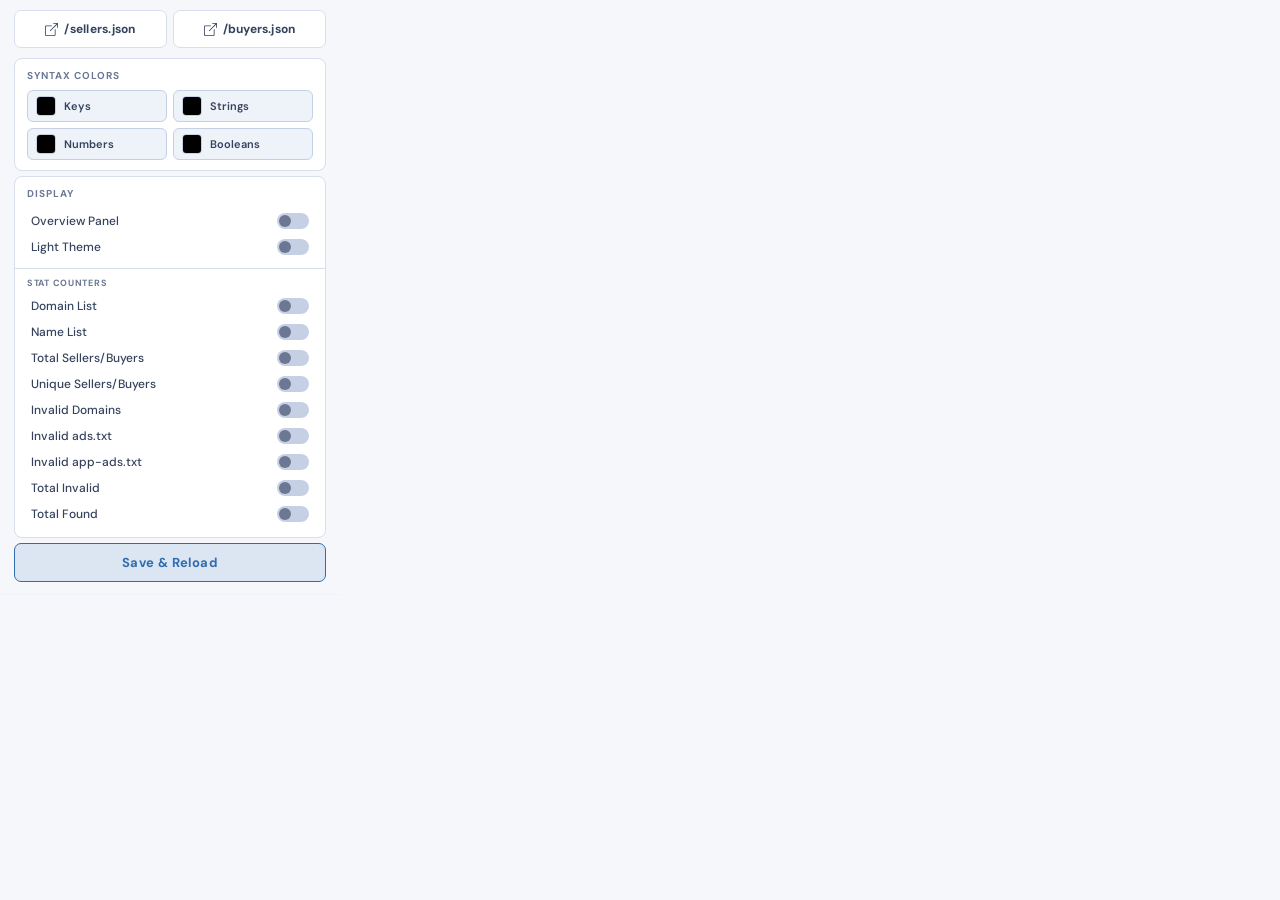
<file: index.html>
<!DOCTYPE html>
<html lang="en">
<head>
    <meta charset="utf-8">
    <link rel="stylesheet" href="popup.css">

</head>
<body>

  <div class="content">

    <div class="open-btns-row">
      <button class="sellers-btn" id="openSellersBtn">
        <svg viewBox="0 0 16 16" xmlns="http://www.w3.org/2000/svg">
          <path d="M8.636 3.5a.5.5 0 0 0-.5-.5H1.5A1.5 1.5 0 0 0 0 4.5v10A1.5 1.5 0 0 0 1.5 16h10a1.5 1.5 0 0 0 1.5-1.5V7.864a.5.5 0 0 0-1 0V14.5a.5.5 0 0 1-.5.5h-10a.5.5 0 0 1-.5-.5v-10a.5.5 0 0 1 .5-.5h6.636a.5.5 0 0 0 .5-.5z"/>
          <path d="M16 .5a.5.5 0 0 0-.5-.5h-5a.5.5 0 0 0 0 1h3.793L6.146 9.146a.5.5 0 1 0 .708.708L15 1.707V5.5a.5.5 0 0 0 1 0v-5z"/>
        </svg>
        /sellers.json
      </button>
      <button class="sellers-btn" id="openBuyersBtn">
        <svg viewBox="0 0 16 16" xmlns="http://www.w3.org/2000/svg">
          <path d="M8.636 3.5a.5.5 0 0 0-.5-.5H1.5A1.5 1.5 0 0 0 0 4.5v10A1.5 1.5 0 0 0 1.5 16h10a1.5 1.5 0 0 0 1.5-1.5V7.864a.5.5 0 0 0-1 0V14.5a.5.5 0 0 1-.5.5h-10a.5.5 0 0 1-.5-.5v-10a.5.5 0 0 1 .5-.5h6.636a.5.5 0 0 0 .5-.5z"/>
          <path d="M16 .5a.5.5 0 0 0-.5-.5h-5a.5.5 0 0 0 0 1h3.793L6.146 9.146a.5.5 0 1 0 .708.708L15 1.707V5.5a.5.5 0 0 0 1 0v-5z"/>
        </svg>
        /buyers.json
      </button>
    </div>

    <div class="card">
      <div class="card-label">Syntax Colors</div>
      <div class="color-grid">
        <label class="color-item">
          <div class="color-swatch"><input type="color" id="keyColor"></div>
          <span class="color-name">Keys</span>
        </label>
        <label class="color-item">
          <div class="color-swatch"><input type="color" id="strColor"></div>
          <span class="color-name">Strings</span>
        </label>
        <label class="color-item">
          <div class="color-swatch"><input type="color" id="numColor"></div>
          <span class="color-name">Numbers</span>
        </label>
        <label class="color-item">
          <div class="color-swatch"><input type="color" id="boolColor"></div>
          <span class="color-name">Booleans</span>
        </label>
      </div>
    </div>

    <div class="card">
      <div class="card-label">Display</div>
      <div class="toggle-list">
        <div class="toggle-row">
          <label class="toggle-label" for="showPanel">Overview Panel</label>
          <label class="switch"><input type="checkbox" id="showPanel"><span class="switch-track"></span></label>
        </div>
        <div class="toggle-row">
          <label class="toggle-label" for="themeToggle">Light Theme</label>
          <label class="switch"><input type="checkbox" id="themeToggle"><span class="switch-track"></span></label>
        </div>
      </div>

      <div class="card-divider"></div>
      <div class="mini-label">Stat Counters</div>

      <div class="toggle-list">
        <div class="toggle-row">
          <label class="toggle-label" for="showDomainList">Domain List</label>
          <label class="switch"><input type="checkbox" id="showDomainList"><span class="switch-track"></span></label>
        </div>
        <div class="toggle-row">
          <label class="toggle-label" for="showNameList">Name List</label>
          <label class="switch"><input type="checkbox" id="showNameList"><span class="switch-track"></span></label>
        </div>
        <div class="toggle-row">
          <label class="toggle-label" for="showTotalSellers">Total Sellers/Buyers</label>
          <label class="switch"><input type="checkbox" id="showTotalSellers"><span class="switch-track"></span></label>
        </div>
        <div class="toggle-row">
          <label class="toggle-label" for="showUniqueSellers">Unique Sellers/Buyers</label>
          <label class="switch"><input type="checkbox" id="showUniqueSellers"><span class="switch-track"></span></label>
        </div>
        <div class="toggle-row">
          <label class="toggle-label" for="showInvalidDomains">Invalid Domains</label>
          <label class="switch"><input type="checkbox" id="showInvalidDomains"><span class="switch-track"></span></label>
        </div>
        <div class="toggle-row">
          <label class="toggle-label" for="showInvalidAds">Invalid ads.txt</label>
          <label class="switch"><input type="checkbox" id="showInvalidAds"><span class="switch-track"></span></label>
        </div>
        <div class="toggle-row">
          <label class="toggle-label" for="showInvalidAppAds">Invalid app-ads.txt</label>
          <label class="switch"><input type="checkbox" id="showInvalidAppAds"><span class="switch-track"></span></label>
        </div>
        <div class="toggle-row">
          <label class="toggle-label" for="showTotalInvalid">Total Invalid</label>
          <label class="switch"><input type="checkbox" id="showTotalInvalid"><span class="switch-track"></span></label>
        </div>
        <div class="toggle-row">
          <label class="toggle-label" for="showTotalFound">Total Found</label>
          <label class="switch"><input type="checkbox" id="showTotalFound"><span class="switch-track"></span></label>
        </div>
      </div>
    </div>

    <button class="save-btn" id="saveBtn">Save & Reload</button>
  </div>

  <div class="footer">
    <span class="footer-text">Open-source project:</span>
    <a class="footer-link" href="https://github.com/Chrome-Extensions-labs/Sellers.json-Inspector" target="_blank" rel="noopener noreferrer">
      GitHub
      <svg viewBox="0 0 16 16" xmlns="http://www.w3.org/2000/svg">
        <path d="M8 0C3.58 0 0 3.58 0 8c0 3.54 2.29 6.53 5.47 7.59.4.07.55-.17.55-.38 0-.19-.01-.82-.01-1.49-2.01.37-2.53-.49-2.69-.94-.09-.23-.48-.94-.82-1.13-.28-.15-.68-.52-.01-.53.63-.01 1.08.58 1.23.82.72 1.21 1.87.87 2.33.66.07-.52.28-.87.51-1.07-1.78-.2-3.64-.89-3.64-3.95 0-.87.31-1.59.82-2.15-.08-.2-.36-1.02.08-2.12 0 0 .67-.21 2.2.82.64-.18 1.32-.27 2-.27.68 0 1.36.09 2 .27 1.53-1.04 2.2-.82 2.2-.82.44 1.1.16 1.92.08 2.12.51.56.82 1.27.82 2.15 0 3.07-1.87 3.75-3.65 3.95.29.25.54.73.54 1.48 0 1.07-.01 1.93-.01 2.2 0 .21.15.46.55.38A8.013 8.013 0 0016 8c0-4.42-3.58-8-8-8z"/>
      </svg>
    </a>
  </div>

  <script src="popup.js"></script>
</body>
</html>
</file>
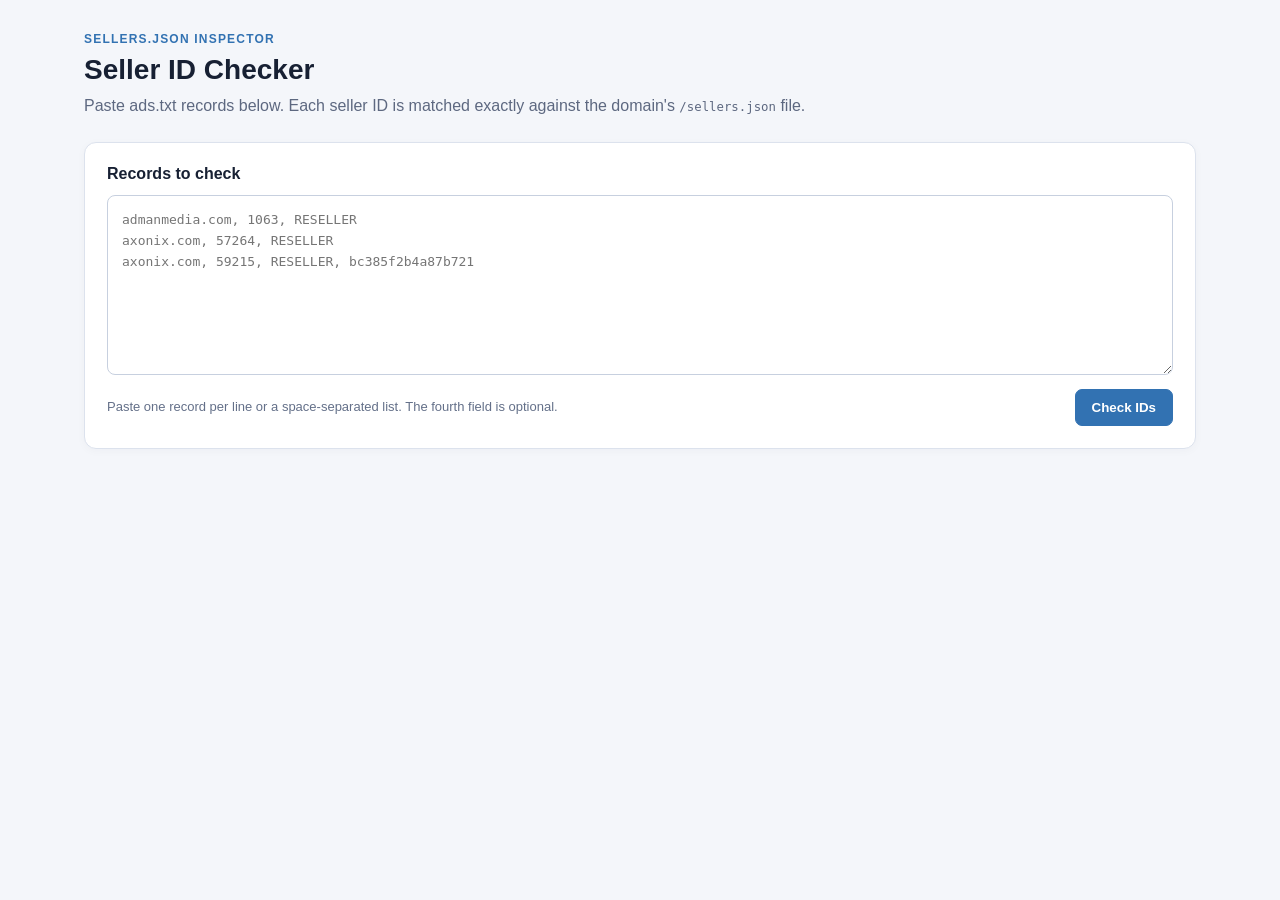
<file: checker.html>
<!DOCTYPE html>
<html lang="en">
<head>
  <meta charset="utf-8">
  <meta name="viewport" content="width=device-width, initial-scale=1">
  <title>Seller ID Checker — Sellers.json Inspector</title>
  <link rel="stylesheet" href="checker.css">
</head>
<body>
  <main>
    <header>
      <div class="eyebrow">Sellers.json Inspector</div>
      <h1>Seller ID Checker</h1>
      <p>Paste ads.txt records below. Each seller ID is matched exactly against the domain's <code>/sellers.json</code> file.</p>
    </header>

    <section class="card">
      <label for="entries">Records to check</label>
      <textarea id="entries" spellcheck="false" placeholder="admanmedia.com, 1063, RESELLER&#10;axonix.com, 57264, RESELLER&#10;axonix.com, 59215, RESELLER, bc385f2b4a87b721"></textarea>
      <div class="input-footer">
        <span>Paste one record per line or a space-separated list. The fourth field is optional.</span>
        <button id="checkBtn" class="primary">Check IDs</button>
      </div>
    </section>

    <section class="card" id="resultsSection" hidden aria-live="polite">
      <div class="result-heading">
        <div>
          <h2>Results</h2>
          <p id="progress"></p>
        </div>
        <button id="copyBtn" disabled>Copy Report</button>
      </div>
      <div class="stats">
        <div><strong id="totalCount">0</strong><span>Total</span></div>
        <div><strong id="foundCount">0</strong><span>Found</span></div>
        <div><strong id="missingCount">0</strong><span>ID Missing</span></div>
        <div><strong id="errorCount">0</strong><span>Errors</span></div>
        <div><strong id="invalidCount">0</strong><span>Invalid Format</span></div>
      </div>
      <div class="table-wrap">
        <table>
          <thead><tr><th>Status</th><th>Record</th><th>Domain / file</th><th>Details</th></tr></thead>
          <tbody id="resultsBody"></tbody>
        </table>
      </div>
    </section>
  </main>
  <script src="checker-core.js"></script>
  <script src="checker.js"></script>
</body>
</html>
</file>
<file: popup.css>
@import url('https://fonts.googleapis.com/css2?family=DM+Sans:wght@400;500;600;700&display=swap');

:root {
  --bg: #f5f7fb;
  --surface: #ffffff;
  --surface2: #eef2f9;
  --border: #d8deeb;
  --border2: #c6d0e4;
  --text: #172033;
  --text2: #34425d;
  --muted: #6c7893;
  --accent: #2f6db0;
  --accent-glow: rgba(47, 109, 176, 0.12);
}

@media (prefers-color-scheme: dark) {
  :root {
    --bg: #0c0e13;
    --surface: #13161e;
    --surface2: #1a1e2a;
    --border: #2a3045;
    --border2: #323a55;
    --text: #f0f4ff;
    --text2: #c8d0e8;
    --muted: #5a6480;
    --accent: #5a9fd4;
    --accent-glow: rgba(51,102,153,0.18);
  }
}

* { box-sizing: border-box; margin: 0; padding: 0; }
html, body { overflow-x: hidden; }

body {
  font-family: 'DM Sans', sans-serif;
  width: 340px;
  max-height: 600px;
  overflow-y: auto;
  background: var(--bg);
  color: var(--text);
  padding: 0;
}

.header {
  padding: 14px 18px 10px;
  background: var(--surface2);
  border-bottom: 1px solid var(--border);
}

.header-title { font-size: 13px; font-weight: 700; letter-spacing: 0.12em; text-transform: uppercase; color: var(--accent); }
.header-sub { font-size: 11px; color: var(--muted); margin-top: 2px; font-weight: 500; }
.content { padding: 10px 14px 12px; }
.card { background: var(--surface); border: 1px solid var(--border); border-radius: 8px; padding: 10px 12px; margin-bottom: 5px; }
.card-label { font-size: 10px; font-weight: 700; letter-spacing: 0.1em; text-transform: uppercase; color: var(--muted); margin-bottom: 8px; }
.card-collapsible { padding: 0; }
.syntax-details { width: 100%; }
.syntax-summary { margin-bottom: 0; list-style: none; cursor: pointer; display: flex; align-items: center; justify-content: space-between; padding: 10px 12px; }
.syntax-summary::-webkit-details-marker { display: none; }
.syntax-summary::after { content: ''; width: 7px; height: 7px; border-right: 1.5px solid var(--muted); border-bottom: 1.5px solid var(--muted); transform: rotate(45deg); transition: transform 0.2s ease; margin-left: 8px; }
.syntax-details[open] .syntax-summary::after { transform: rotate(225deg) translate(-1px, -1px); }
.syntax-content { display: grid; grid-template-rows: 0fr; transition: grid-template-rows 0.2s ease; }
.syntax-content-inner { overflow: hidden; padding: 0 12px; }
.syntax-details[open] .syntax-content { grid-template-rows: 1fr; }
.syntax-details[open] .syntax-content-inner { padding-bottom: 10px; }

.color-grid { display: grid; grid-template-columns: 1fr 1fr; gap: 6px; }
.color-item { display: flex; align-items: center; gap: 8px; padding: 5px 8px; background: var(--surface2); border: 1px solid var(--border2); border-radius: 6px; transition: border-color 0.15s; }
.color-item:hover { border-color: var(--accent); }
.color-swatch { position: relative; width: 20px; height: 20px; border-radius: 4px; overflow: hidden; flex-shrink: 0; border: 1px solid var(--border2); }
.color-swatch input[type="color"] { position: absolute; top: -4px; left: -4px; width: 30px; height: 30px; border: none; padding: 0; cursor: pointer; background: none; }
.color-swatch input[type="color"]::-webkit-color-swatch-wrapper { padding: 0; }
.color-swatch input[type="color"]::-webkit-color-swatch { border: none; border-radius: 0; }
.color-name { font-size: 11px; font-weight: 600; color: var(--text2); }

.toggle-list { display: flex; flex-direction: column; gap: 0; }
.toggle-row { display: flex; justify-content: space-between; align-items: center; padding: 5px 4px; border-radius: 4px; transition: background 0.12s; }
.toggle-row:hover { background: var(--surface2); }
.toggle-label { font-size: 12px; font-weight: 500; color: var(--text2); user-select: none; cursor: pointer; }

.switch { position: relative; width: 32px; height: 16px; flex-shrink: 0; }
.switch input { opacity: 0; width: 0; height: 0; }
.switch-track { position: absolute; top: 0; left: 0; right: 0; bottom: 0; background: var(--border2); border-radius: 8px; cursor: pointer; transition: background 0.2s; }
.switch-track::after { content: ''; position: absolute; top: 2px; left: 2px; width: 12px; height: 12px; background: var(--muted); border-radius: 50%; transition: transform 0.2s, background 0.2s; }
.switch input:checked + .switch-track { background: var(--accent-glow); }
.switch input:checked + .switch-track::after { transform: translateX(16px); background: var(--accent); }

.card-divider { height: 1px; background: var(--border); margin: 8px -12px; }
.mini-label { font-size: 9px; font-weight: 700; letter-spacing: 0.08em; text-transform: uppercase; color: var(--muted); margin-bottom: 4px; margin-top: 2px; }

.open-btns-row { display: flex; gap: 6px; margin-bottom: 10px; }
.sellers-btn { flex: 1; display: flex; align-items: center; justify-content: center; gap: 6px; padding: 10px 10px; font-family: 'DM Sans', sans-serif; font-size: 12px; font-weight: 700; letter-spacing: 0.02em; color: var(--text2); background: var(--surface); border: 1px solid var(--border); border-radius: 7px; cursor: pointer; transition: all 0.15s; }
.sellers-btn:hover { background: var(--accent-glow); border-color: var(--accent); color: var(--accent); }
.sellers-btn:active { transform: scale(0.98); }
.sellers-btn svg { width: 13px; height: 13px; fill: currentColor; flex-shrink: 0; }

.save-btn { width: 100%; padding: 10px 16px; font-family: 'DM Sans', sans-serif; font-size: 13px; font-weight: 700; letter-spacing: 0.03em; color: var(--accent); background: var(--accent-glow); border: 1px solid var(--accent); border-radius: 7px; cursor: pointer; transition: all 0.15s; }
.save-btn:hover { background: var(--accent-glow); border-color: var(--accent); color: var(--accent); filter: brightness(1.2); }
.save-btn:active { transform: scale(0.98); }
.checker-open-btn { margin-bottom: 10px; }

.footer { padding: 10px 16px 12px; border-top: 1px solid var(--surface2); display: flex; align-items: center; justify-content: center; gap: 6px; }
.footer-text { font-size: 10px; color: var(--muted); }
.footer-link { display: inline-flex; align-items: center; gap: 4px; font-size: 10px; font-weight: 600; color: var(--muted); text-decoration: none; transition: color 0.15s; }
.footer-link:hover { color: var(--accent); }
.footer-link svg { width: 14px; height: 14px; fill: currentColor; flex-shrink: 0; }
</file>
<file: checker.css>
:root { color-scheme: light dark; font-family: Arial, sans-serif; }
* { box-sizing: border-box; }
body { margin: 0; background: #f4f6fa; color: #172033; }
main { max-width: 1160px; margin: 0 auto; padding: 32px 24px 48px; }
header { margin-bottom: 24px; }
.eyebrow { color: #3272b2; font-size: 12px; font-weight: 700; letter-spacing: .1em; text-transform: uppercase; }
h1 { margin: 8px 0; font-size: 28px; }
h2 { margin: 0 0 5px; font-size: 19px; }
p { margin: 0; color: #5d6880; line-height: 1.5; }
code { font-size: .95em; }
.card { background: #fff; border: 1px solid #dce2ed; border-radius: 12px; padding: 22px; margin-bottom: 18px; box-shadow: 0 2px 10px #10264408; }
label { display: block; font-weight: 700; margin-bottom: 12px; }
textarea { display: block; width: 100%; min-height: 180px; resize: vertical; padding: 14px; border: 1px solid #c7d0df; border-radius: 8px; background: #fff; color: #172033; font: 13px/1.6 Consolas, monospace; }
textarea:focus { outline: 2px solid #5a9fd4; outline-offset: 1px; }
.input-footer, .result-heading { display: flex; align-items: center; justify-content: space-between; gap: 16px; margin-top: 14px; }
.input-footer span { color: #647089; font-size: 13px; line-height: 1.4; }
button { flex: none; padding: 10px 16px; border-radius: 7px; border: 1px solid #3272b2; background: #fff; color: #22609e; cursor: pointer; font-weight: 700; }
button.primary { background: #3272b2; color: #fff; }
button:hover:not(:disabled) { filter: brightness(.92); }
button:disabled { opacity: .5; cursor: default; }
.result-heading { margin: 0 0 18px; }
.stats { display: grid; grid-template-columns: repeat(5, minmax(0, 1fr)); gap: 10px; margin-bottom: 18px; }
.stats div { display: flex; flex-direction: column; gap: 4px; padding: 13px; background: #f2f5fa; border-radius: 8px; }
.stats strong { font-size: 22px; }
.stats span { color: #647089; font-size: 12px; }
.table-wrap { overflow-x: auto; }
table { width: 100%; border-collapse: collapse; font-size: 13px; }
th, td { text-align: left; padding: 11px 10px; border-bottom: 1px solid #e5e9f1; vertical-align: top; }
th { color: #647089; font-size: 12px; }
td:nth-child(2) { font-family: Consolas, monospace; overflow-wrap: anywhere; min-width: 260px; }
td:nth-child(3) { min-width: 160px; }
td:nth-child(4) { overflow-wrap: anywhere; }
a { color: #22609e; }
.status-found td:first-child { color: #168047; font-weight: 700; }
.status-missing td:first-child, .status-invalid td:first-child { color: #a4610a; font-weight: 700; }
.status-error td:first-child { color: #bb3636; font-weight: 700; }
[hidden] { display: none !important; }
@media (max-width: 700px) { main { padding: 18px 12px; } .input-footer, .result-heading { align-items: stretch; flex-direction: column; } .stats { grid-template-columns: repeat(2, minmax(0, 1fr)); } }
@media (prefers-color-scheme: dark) {
  body { background: #0c0e13; color: #f0f4ff; }
  .card { background: #13161e; border-color: #2a3045; box-shadow: none; }
  p, .input-footer span, .stats span, th { color: #9da9c4; }
  textarea { background: #0c0e13; border-color: #3a455f; color: #f0f4ff; }
  .stats div { background: #1a1e2a; }
  th, td { border-bottom-color: #2a3045; }
  button { background: #1a1e2a; color: #9ccbf0; }
  button.primary { background: #3272b2; color: #fff; }
  a { color: #9ccbf0; }
  .status-found td:first-child { color: #68cc94; }
  .status-missing td:first-child, .status-invalid td:first-child { color: #e4ad5f; }
  .status-error td:first-child { color: #f18585; }
}
</file>
